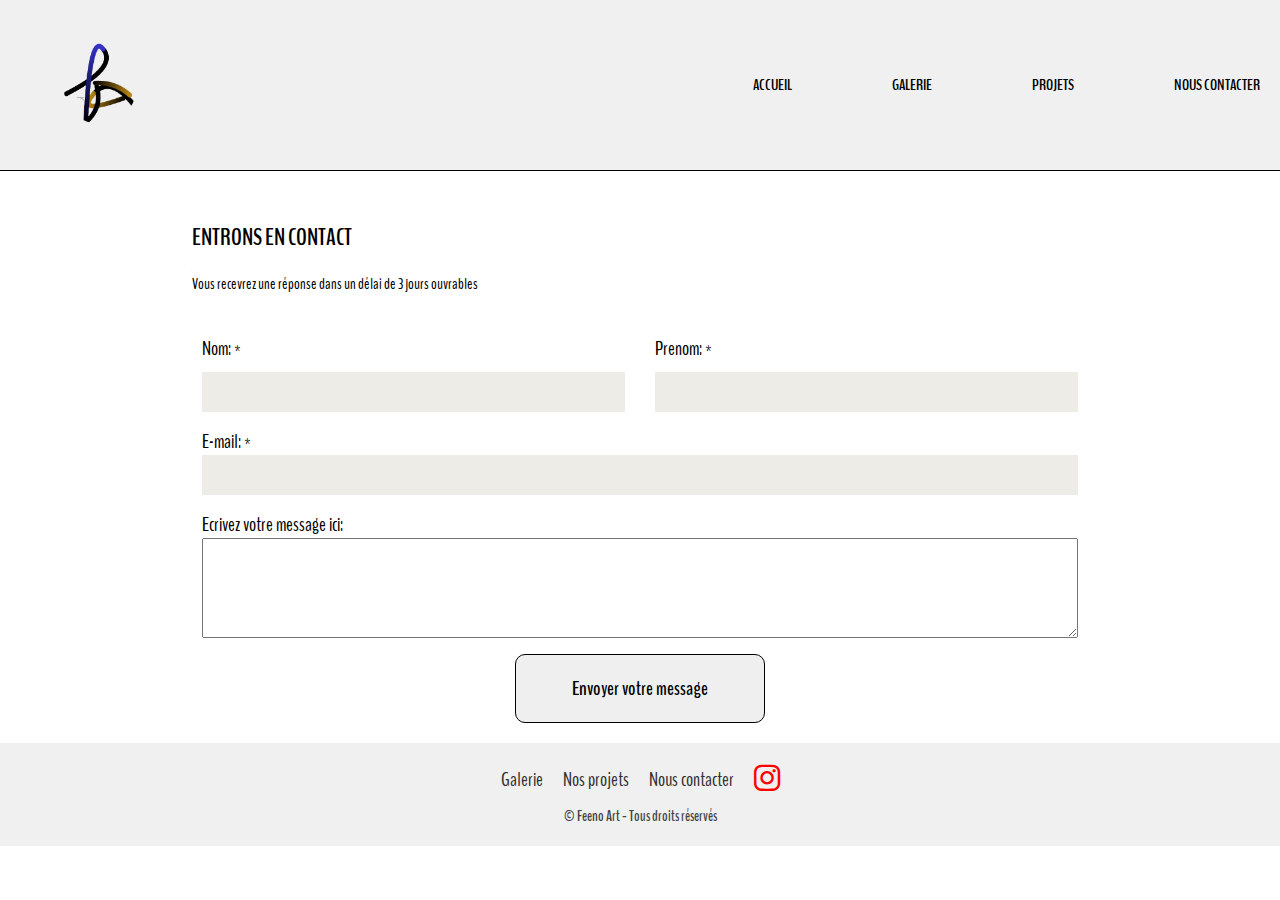
<file: contact.html>
<!DOCTYPE html>
<html lang="fr">
<head>
    <meta charset="UTF-8">
    <meta name="viewport" content="width=device-width, initial-scale=1.0">
    <title>Feeno Art - Galerie</title>
    <link rel="stylesheet" href="https://cdnjs.cloudflare.com/ajax/libs/font-awesome/6.5.0/css/all.min.css">
    <link rel="preconnect" href="https://fonts.googleapis.com">
    <link rel="preconnect" href="https://fonts.gstatic.com" crossorigin>
    <link rel="preconnect" href="https://fonts.googleapis.com">
    <link rel="preconnect" href="https://fonts.gstatic.com" crossorigin>
    <link href="https://fonts.googleapis.com/css2?family=BenchNine:wght@300;400;700&display=swap" rel="stylesheet">
    <link rel="stylesheet" href="style.css">
</head>

<body>
   
    <nav>
        <a href="index.html"><img class="logo"  src="logo.png" alt=""></a>
        <i class="fa fa-bars menu-icon" onclick="toggleMenu()"></i> <!-- icône hamburger -->
        <ul id="navLinks">
            <li><a href="index.html">ACCUEIL</a></li>
            <li><a href="galerie.html">GALERIE</a></li>
            <li><a href="projets.html">PROJETS</a></li>
            <li>NOUS CONTACTER</li>
        </ul>
    </nav>

    <section class="section_message">

        <h2><strong>ENTRONS EN CONTACT</strong></h2>
        
        <span class="delai_reponse">Vous recevrez une réponse dans un délai de 3 jours ouvrables</span>
        <form action="" method="post">
            <div class="nom_prenom">
                <div>
                    <label for="nom">Nom: <span class="required">*</span></label></label>
                    <input type="text" id="nom" name="nom" required>
                </div>
                <div>
                    <label for="prenom">Prenom: <span class="required">*</span></label></label>
                    <input type="text" id="prenom" name="prenom" required>
                </div>
            </div>

            <p class="email">
                <label for="email">E-mail: <span class="required">*</span></label></label><br>
                <input type="email" id="email" name="email" required>
            </p>

            <label class="message_uti" for="textarea">Ecrivez votre message ici: </label><br>
            <textarea name="message" id="textarea" required></textarea><br>
            
            <div class="boutton">
                <button>Envoyer votre message</button>
            </div>
        </form>
    </section>

    <footer>
        <div class="footer-links">
            <a href="galerie.html">Galerie</a>
            <a href="projets.html">Nos projets</a>
            <a href="contact.html">Nous contacter</a>
            <a href="https://www.instagram.com/feeno_art/" target="_blank">
            <i class="fa-brands fa-instagram"></i>
            </a>
        </div>
        <p class="copyright">&copy; Feeno Art - Tous droits réservés</p>
    </footer>

    <script>
        function toggleMenu() {
            const navLinks = document.getElementById('navLinks');
            navLinks.classList.toggle('show');
        }
    </script>

</body>
</html>
</file>
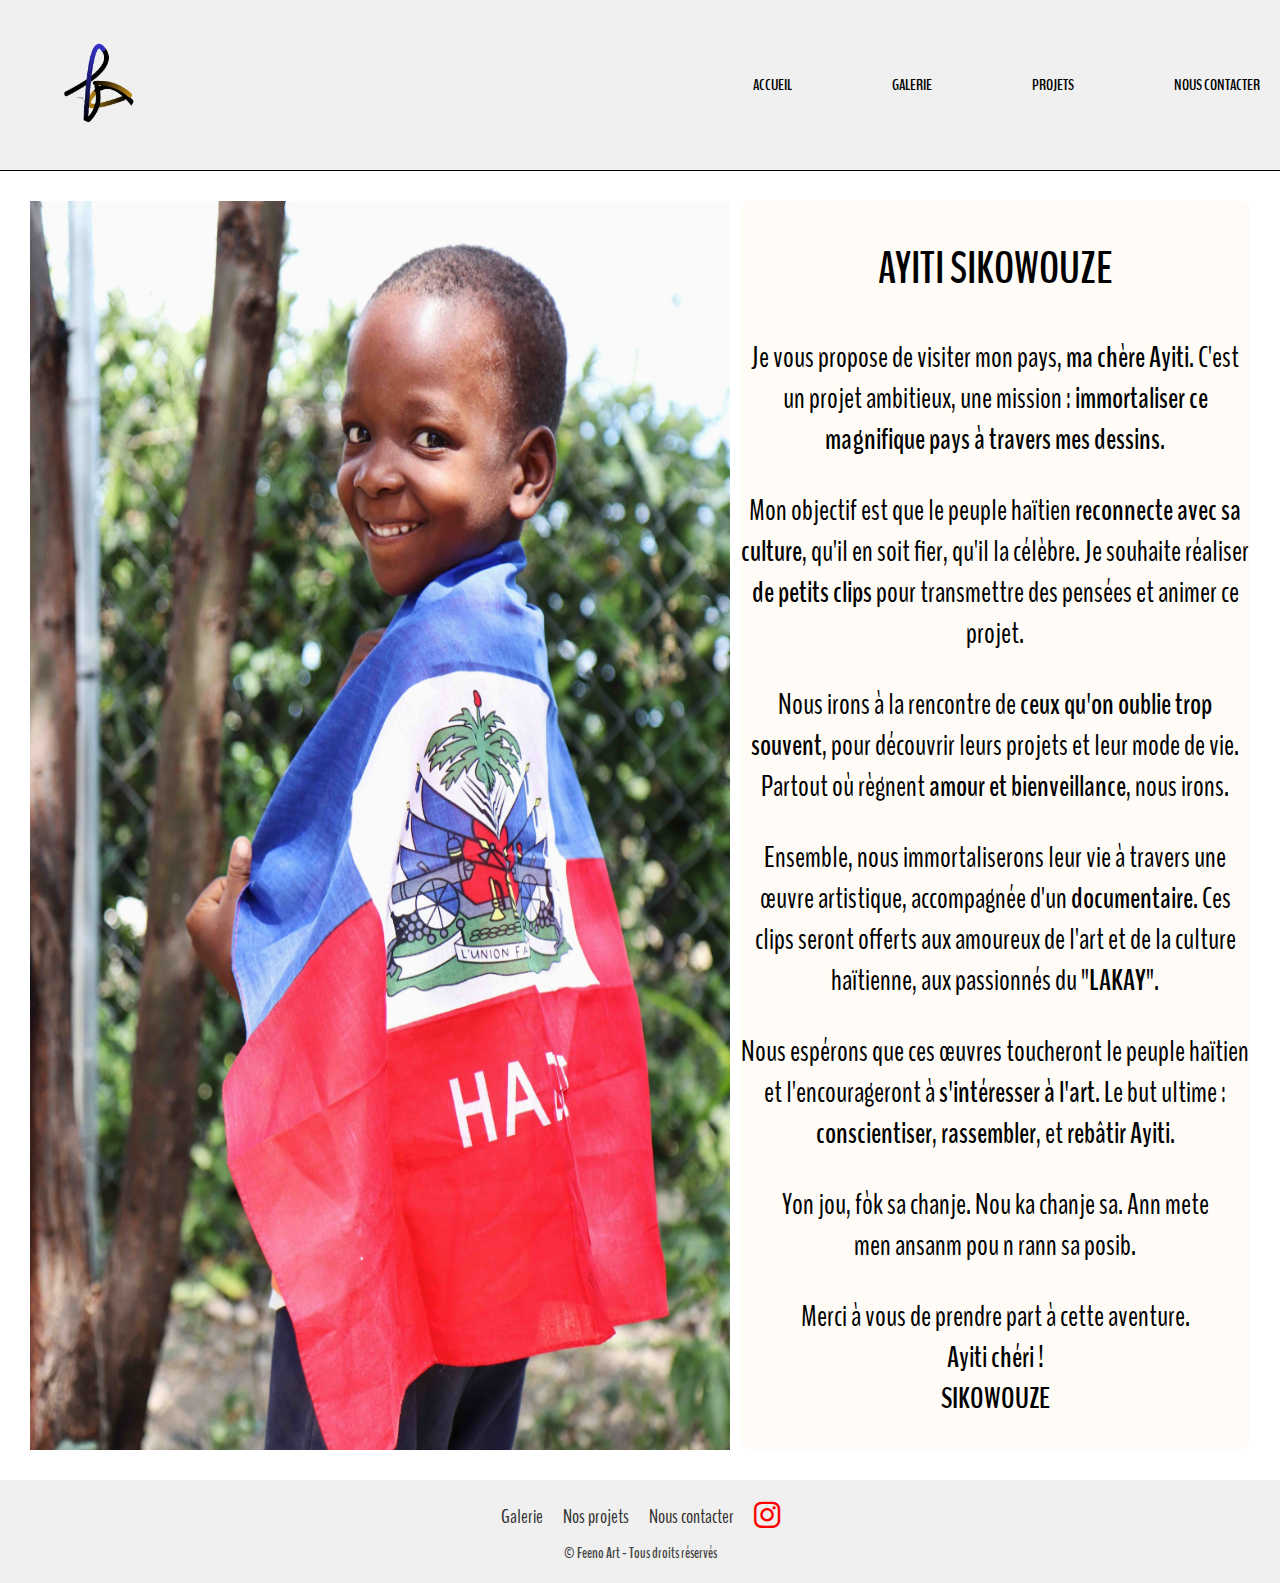
<file: projets.html>
<!DOCTYPE html>
<html lang="fr">
<head>
    <meta charset="UTF-8">
    <meta name="viewport" content="width=device-width, initial-scale=1.0">
    <title>Feeno Art - Projets</title>
    <link rel="stylesheet" href="https://cdnjs.cloudflare.com/ajax/libs/font-awesome/6.5.0/css/all.min.css">
    <link rel="preconnect" href="https://fonts.googleapis.com">
    <link rel="preconnect" href="https://fonts.gstatic.com" crossorigin>
    <link rel="preconnect" href="https://fonts.googleapis.com">
    <link rel="preconnect" href="https://fonts.gstatic.com" crossorigin>
    <link href="https://fonts.googleapis.com/css2?family=BenchNine:wght@300;400;700&display=swap" rel="stylesheet">
    <link rel="stylesheet" href="style.css">
</head>

<body>

    <nav>
        <a href="index.html"><img class="logo"  src="logo.png" alt=""></a>
        <i class="fa fa-bars menu-icon" onclick="toggleMenu()"></i> <!-- icône hamburger -->
        <ul id="navLinks">
            <li><a href="index.html">ACCUEIL</a></li>
            <li><a href="galerie.html">GALERIE</a></li>
            <li>PROJETS</li>
            <li><a href="contact.html">NOUS CONTACTER</a></li>
        </ul>
    </nav>

    <div class="description_projet">
        <img src="Haiti-Flag-Day-World-Wide-Village-scaled.jpg" alt="">
        <section class="presentation">
            <h2>AYITI SIKOWOUZE</h2>
            <p>
                Je vous propose de visiter mon pays, <strong>ma chère Ayiti</strong>.
                C'est un projet ambitieux, une mission : <strong>immortaliser ce magnifique pays à travers mes dessins</strong>.
            </p>
            <p>
                Mon objectif est que le peuple haïtien <strong>reconnecte avec sa culture</strong>, qu'il en soit fier, qu'il la célèbre.
                Je souhaite réaliser <strong>de petits clips</strong> pour transmettre des pensées et animer ce projet.
            </p>
            <p>
                Nous irons à la rencontre de <strong>ceux qu'on oublie trop souvent</strong>, pour découvrir leurs projets et leur mode de vie.
                Partout où règnent <strong>amour et bienveillance</strong>, nous irons.
            </p>
            <p>
                Ensemble, nous immortaliserons leur vie à travers une œuvre artistique, accompagnée d'un <strong>documentaire</strong>.
                Ces clips seront offerts aux amoureux de l'art et de la culture haïtienne, aux passionnés du <strong>"LAKAY"</strong>.
            </p>
            <p>
                Nous espérons que ces œuvres toucheront le peuple haïtien et l'encourageront à <strong>s'intéresser à l'art</strong>.
                Le but ultime : <strong>conscientiser</strong>, <strong>rassembler</strong>, et <strong>rebâtir Ayiti</strong>.
            </p>
            <blockquote>
                Yon jou, fòk sa chanje.  
                Nou ka chanje sa.  
                Ann mete men ansanm pou n rann sa posib.
            </blockquote>
            <p class="signature">Merci à vous de prendre part à cette aventure.<br><strong>Ayiti chéri !<br>SIKOWOUZE</strong></p>
        </section>

    </div>

    <footer>
        <div class="footer-links">
            <a href="galerie.html">Galerie</a>
            <a href="projets.html">Nos projets</a>
            <a href="contact.html">Nous contacter</a>
            <a href="https://www.instagram.com/feeno_art/" target="_blank">
            <i class="fa-brands fa-instagram"></i>
            </a>
        </div>
        <p class="copyright">&copy; Feeno Art - Tous droits réservés</p>
    </footer>

    <script>
        function toggleMenu() {
            const navLinks = document.getElementById('navLinks');
            navLinks.classList.toggle('show');
        }
    </script>

</body>
</html>
</file>
<file: style.css>
/* Reset utile */
*,
*::before,
*::after {
  box-sizing: border-box;
}


body{
    margin: 0;
    padding: 0;
    max-width: 100%;
    font-family: "BenchNine", sans-serif;
}

nav{
    background-color: #f0f0f0;
    display: flex;
    justify-content: space-between;
    align-items: center;
    padding: 10px 20px;
    border-bottom: 1px solid;
    font-weight: bold;
}

h1{
    font-size: 30px;
    font-family: "Wallpoet", sans-serif;
}

ul{
    display: flex;
    gap: 100px;
    list-style: none;
    justify-content: space-around;
}

ul a, h1 a{
    text-decoration: none;
    color: black;
}

.logo{
    display: block;
    width: 30%;
}

li :hover{
    background-color: rgb(235, 208, 180);
}


.clearfix {
    display: flex;
    gap: 20px;
    align-items: stretch;
    padding: 30px;
}

.photo_accueil{
    display: block;
    width: 700px;
    height: 934px;
    object-fit: cover;
    box-shadow: 18px 8px 25px -5px rgba(0,0,0,0.4);
}

.introduction{
    flex: 1;
    display: flex;
    margin: 0;
    justify-content: center;
    align-items: center;
    font-size: 80px;
}

.menu-icon {
    display: none; /* cachée par défaut */
    font-size: 28px;
    cursor: pointer;
}

i{
    font-size: 50px;
    color: #ff0000;
}

.inspiration {
    width: 100%;
    font-size: 50px;
    font-weight: bold;
    text-align: center;
    padding: 30px;
    background: #e7e6e6;
    letter-spacing: 1px;
    box-shadow: 10px 0px 0px 10px rgba(71, 70, 70, 0.189);
}

.rubriques{
    display: flex;
    width: 100%;
    max-width: 100%;
    gap: 20px;
    margin-top: 10px;
    padding: 0px;
}

.rubriques > div { 
    flex: 1 1 50%;
    text-align: center;
    padding: 30px;
}


.rubriques img {
    width: 50%;
    height: auto;
}


.lienGalerie, .lienProjets {
    display: block;
    width: 55%;
    font-size: 30px;
    letter-spacing: 2px;
    text-decoration: none;
    margin: 0 auto;
    color: white;
    background-color: black; 
    border-radius: 5px;
    padding: 5px;
}


/* Responsive - écran <= 768px */
@media (max-width: 768px) {
    body{
        max-width: 100%;
    }

    .menu-icon {
        display: block; /* afficher icône hamburger */
    }
    
    ul {
        display: none; /* cacher la nav */
        flex-direction: column;
        position: absolute;
        top: 90px; /* sous la barre */
        right: 0px;
        left: 0px;
        background-color: #ffffff;
        padding: 20px;
        gap: 50px;
        width: 100%;
        max-width: 100%;
    }

    ul.show {
        display: flex; /* afficher quand class "show" ajoutée */
    }

    ul li {
        margin-bottom: 0px;
        text-align: center;
        font-size: 30px;
    }

    .clearfix {
        display: flex;
        flex-direction: column;
        width: 100%;
        padding: 20px;
    }

    .photo_accueil {
        width: 100%;
        height: auto;
        object-fit: contain;
    }

    .introduction{
        display: block;
        max-width: 100%;
        text-align: center;
        font-size: 60px;
    }

    .inspiration {
        width: 100%;
        font-size: 50px;
        font-weight: bold;
        text-align: center;
        padding: 30px;
        background: #e7e6e6;
        letter-spacing: 1px;
        box-shadow: 10px 0px 0px 10px rgba(71, 70, 70, 0.238);
    }

    .rubriques{
        display: flex;
        flex-direction: column;
        width: 100%;
        max-width: 100%;
        gap: 20px;
        border-top: 1px solid black;
        margin-top: 50px;
        padding: 0px;
    }

    .rubriques > div {
        text-align: center;
        padding: 30px;
    }


    .rubriques img {
        width: 70%;
        height: auto;
    }


    .lienGalerie, .lienProjets {
        display: block;
        width: 80%;
        font-size: 30px;
        letter-spacing: 2px;
        text-decoration: none;
        margin: 0 auto;
        color: white;
        background-color: black; 
        border-radius: 5px;
        padding: 5px;
    }
}



/*---------------------------------------------------------------------------------*/

/* CSS pour la page NOUS CONTACTER */
.section_message{
    width: 70%;
    margin: 0 auto;
    margin-top: 50px;
}

.delai_reponse{
    display: block;
    margin-bottom: 30px;
}

form{
    width: 100%;
    padding: 10px;
    box-sizing: border-box;
}



.nom_prenom {
    display: flex;
    gap: 30px;
    width: 100%;              /* prend toute la largeur du form */
    margin-bottom: 15px;
    box-sizing: border-box;
    font-size: 20px;
}

.nom_prenom label,
.nom_prenom input {
    display: block;
    width: 100%;
    padding-bottom: 10px;
}

.nom_prenom div {
    width: calc(50% - 15px);  /* fais la difference pour la moitie du gap */
}

input, textarea {
    font-size: 16px; /* ou 18px, 20px, etc. */
}


#nom{
    border: 1px solid transparent;
    background-color: rgb(238, 236, 231);
    padding: 10px;
}

#nom:hover{
    border-color: black;
}

#nom:focus{
    border-color: black;
    outline: none;
}

#prenom{
    border: 1px solid transparent;
    background-color: rgb(238, 236, 231);
    padding: 10px;
}

#prenom:hover{
    border-color: black;
}

#prenom:focus{
    border-color: black;
    outline: none;
}


.email label{
    font-size: 20px;
}

#email{
    background-color: rgb(238, 236, 231);
    border: 1px solid transparent;
    padding: 10px;
    width: 100%;
}

#email:hover{
    border-color: black;
}

#email:focus{
    border-color: black;
    outline: none;
}



textarea {
    width: 100%;           /* 100% de la largeur du parent (form) */
    box-sizing: border-box; /* inclut padding et bordure dans la largeur */
    font-size: 20px;
    resize: vertical;      /* permet de redimensionner seulement en hauteur */
    min-height: 100px;     /* hauteur minimale */
    max-width: 100%;       /* ne dépasse pas la largeur du form */
}

textarea:focus{
    outline: none;
}

.message_uti{
    font-size: 20px;
}

.boutton{
    text-align: center;
    padding: 10px;
}


button{
    width: 250px;
    padding: 20px;
    font-size: 20px;
    font-family: "BenchNine", sans-serif;
    font-weight: bold;
    border: 1px solid black;
    border-radius: 10px;
    transition-duration: 2s;
}

button:hover{
    background-color: black;
    color: white;
    border: 1px solid black;
    border-radius: 20px;
    cursor: pointer;
}

@media (max-width: 768px) {
    button{
        width: 100%;
    }
}

/* CSS pour la GALERIE */

.photos {
    display: grid;
    grid-template-columns: repeat(auto-fit, minmax(300px, 1fr)); /* s’adapte automatiquement */
    gap: 20px;               /* espace entre les images */
    padding: 20px;
    max-width: 100%;
}

.photos img {
    width: 100%;             /* prend toute la largeur de son conteneur */
    height: auto;            /* garde les proportions */
    display: block;          /* évite les petits espaces blancs */
    object-fit: cover;       /* utile si tu ajoutes une hauteur fixe plus tard */
}


/*-------------------------------------------------------------------------/*
/* CSS pour le footer */
footer {
    background-color: #f0f0f0;
    padding: 20px;
    text-align: center;
}

.footer-links {
    display: flex;
    justify-content: center;
    align-items: center;
    gap: 20px; /* espace entre les liens */
    margin-bottom: 10px;
}

.footer-links a {
    text-decoration: none;
    color: #333;
    font-size: 20px;
    font-weight: normal;
    transition: font-weight 0.2s;
}

.footer-links a:hover {
    font-weight: bold;
}

.footer-links i {
    font-size: 30px;
}

footer p {
    margin: 0;
    font-size: 15px;
    color: #444343;
    font-weight: bold;
}


/* PROJETS ---------------------------------------------------------*/
.description_projet{
    display: flex;
    font-size: 30px;
    padding: 30px;
    width: 100%;
    gap: 10px;
}

.description_projet img {
    display: block;
    width: 700px;
    height: auto;
}

.presentation {
    text-align: center;
    background-color: rgb(255, 251, 246);
    border: 1px solid transparent;
    border-radius: 10px;
}


@media (max-width: 780px) {
    .description_projet{
        display: flex;
        flex-direction: column;
        gap: 30px;
        width: 100%;
        padding: 20px;
    }

    .description_projet img{
        width: 100%;
        height: auto;
    }

    .description_projet section {
        flex: 1;
        text-align: justify;
        line-height: 1.6;
    }

    /* CSS pour le footer */
    footer {
        background-color: #f0f0f0;
        padding: 20px;
        text-align: center;
    }

    .footer-links {
        display: flex;
        justify-content: center;
        align-items: center;
        gap: 20px; /* espace entre les liens */
        margin-bottom: 10px;
    }

    .footer-links a {
        text-decoration: none;
        color: #333;
        font-size: 20px;
        font-weight: normal;
        transition: font-weight 0.2s;
    }

    .footer-links a:hover {
        font-weight: bold;
    }

    .footer-links i {
        font-size: 30px;
    }

    footer p {
        margin: 0;
        font-size: 15px;
        color: #444343;
        font-weight: bold;
    }
}
/*--------------------------------------------------------------------------*/
</file>
